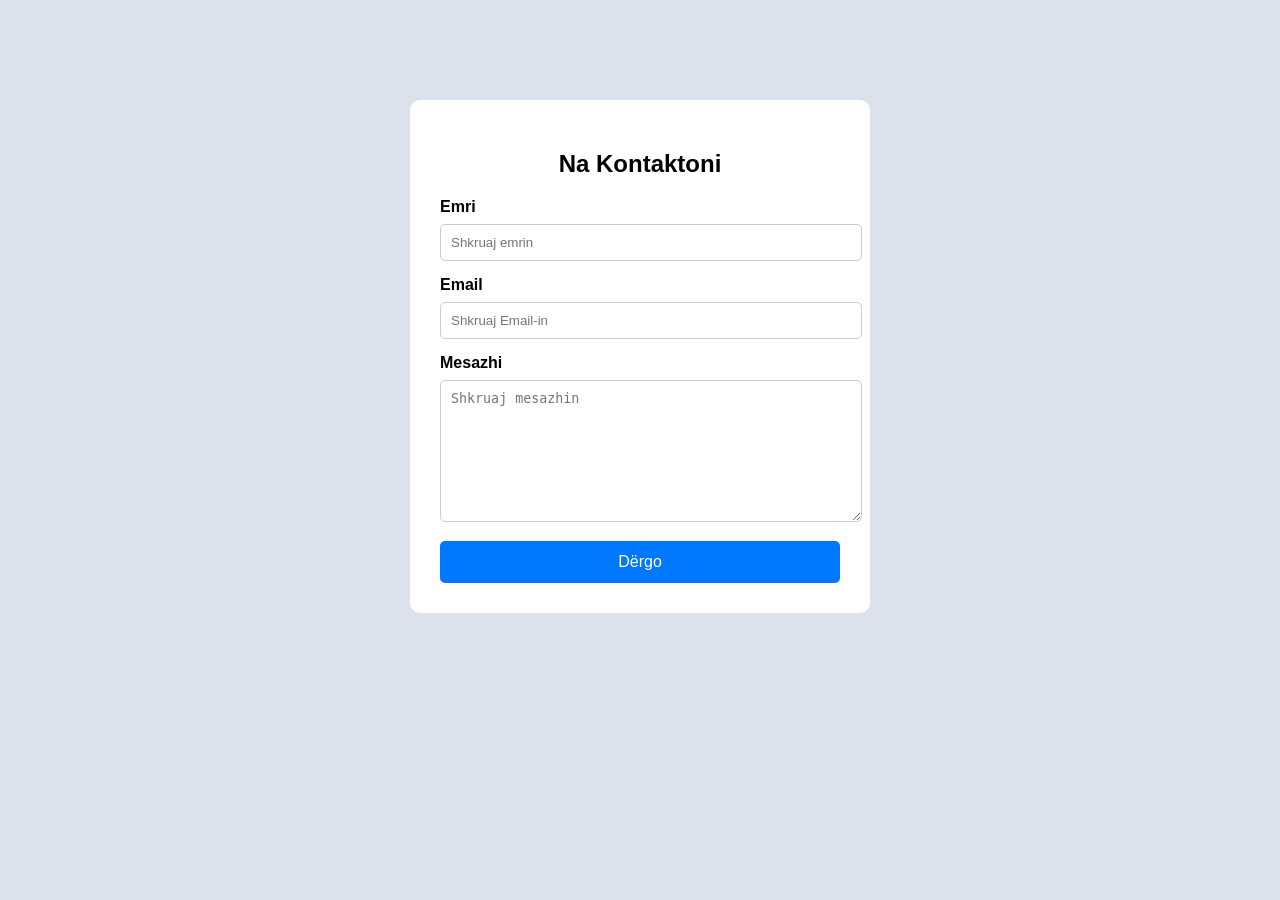
<file: contakt.html>
<!DOCTYPE html>
<html lang="sq">
<head>
    <meta charset="UTF-8">
    <meta name="viewport" content="width=device-width, initial-scale=1.0">
    <title>Contact Us</title>
    <link rel="stylesheet" href="contakt.css">
</head>
<body>

    <div class="forma">
        <h2>Na Kontaktoni</h2>
        <form action="#" method="post">

            <label for="name">Emri</label>
            <input type="text" id="name" placeholder="Shkruaj emrin" required>

            <label for="email">Email</label>
            <input type="email" id="email"  placeholder="Shkruaj Email-in" required>

            <label for="message">Mesazhi</label>
            <textarea id="message" placeholder="Shkruaj mesazhin" required></textarea>

            <button type="submit">Dërgo</button>
        </form>
    </div>

</body>
</html>
</file>
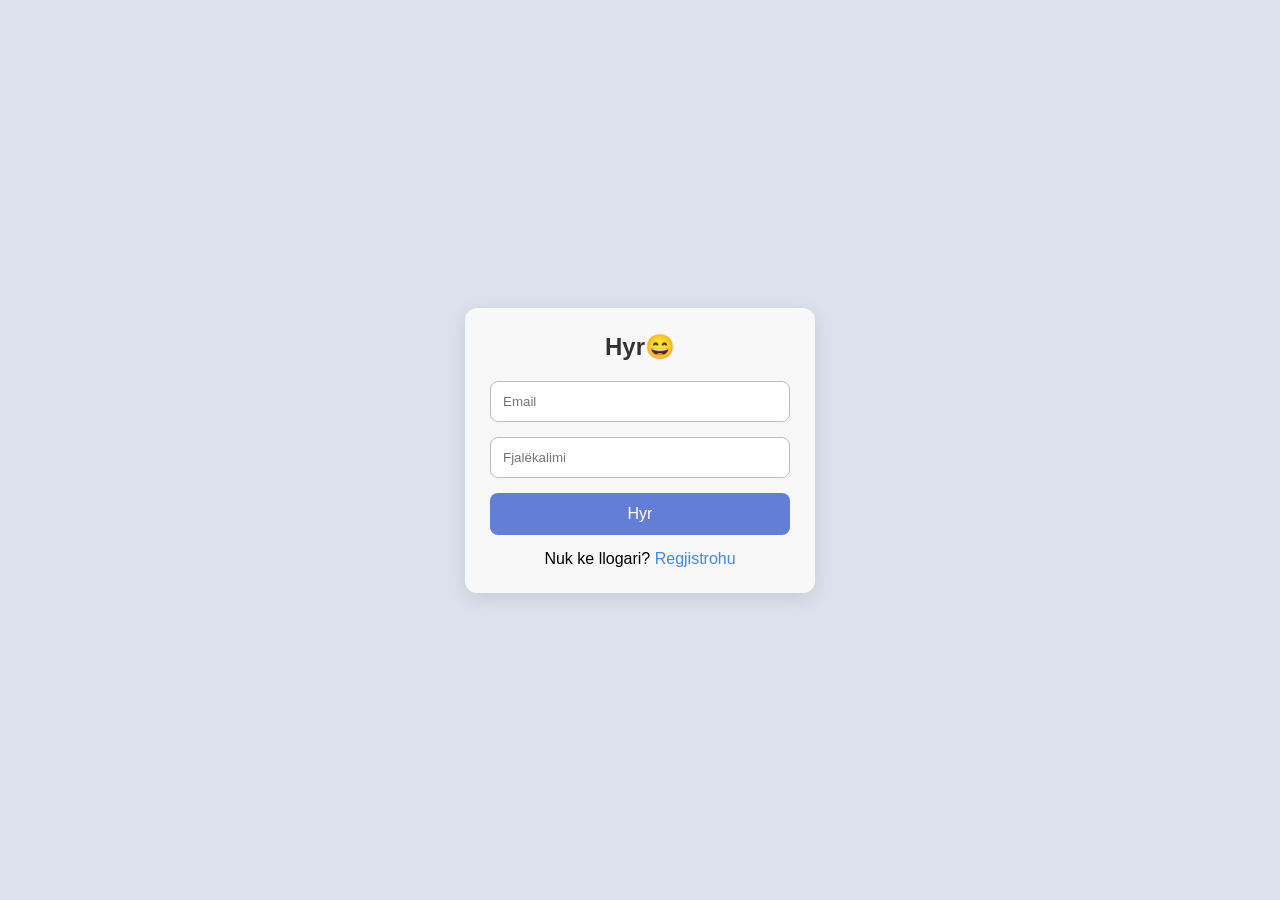
<file: hin.html>
<!DOCTYPE html>
<html lang="sq">
<head>
    <meta charset="UTF-8">
    <meta name="viewport" content="width=device-width, initial-scale=1.0">
    <title>Login & Signup</title>
    <link rel="stylesheet" href="hin.css">
</head>
<body>

<div class="container">

   
    <div class="form login">
        <h2>Hyr😄</h2>
        <form>
            <div class="input-box">
                <input type="email" placeholder="Email" required>
            </div>

            <div class="input-box">
                <input type="password" placeholder="Fjalëkalimi" required>
            </div>

            <button type="submit" class="btn">Hyr</button>

            <p class="switch">Nuk ke llogari? 
                <a href="#" onclick="showSignup()">Regjistrohu</a>
            </p>
        </form>
    </div>

    <div class="form signup hidden">
        <h2>Regjistrohu😊</h2>
        <form>
            <div class="input-box">
                <input type="text" placeholder="Emri" required>
            </div>

            <div class="input-box">
                <input type="text" placeholder="Mbiemri" required>
            </div>

            <div class="input-box">
                <input type="email" placeholder="Email" required>
            </div>

            <div class="input-box">
                <input type="password" placeholder="Fjalëkalimi" required>
            </div>

            <div class="input-box">
                <input type="password" placeholder="Konfirmo fjalekalimin" required>
            </div>

            <button type="submit" class="btn">Krijo llogari</button>

            <p class="switch">Ke tashmë llogari?
                <a href="#" onclick="showLogin()">Hyr</a>
            </p>
        </form>
    </div>

</div>

<script>
function showSignup() {
    document.querySelector('.login').classList.add('hidden');
    document.querySelector('.signup').classList.remove('hidden');
}
function showLogin() {
    document.querySelector('.signup').classList.add('hidden');
    document.querySelector('.login').classList.remove('hidden');
}
</script>

</body>
</html>
</file>
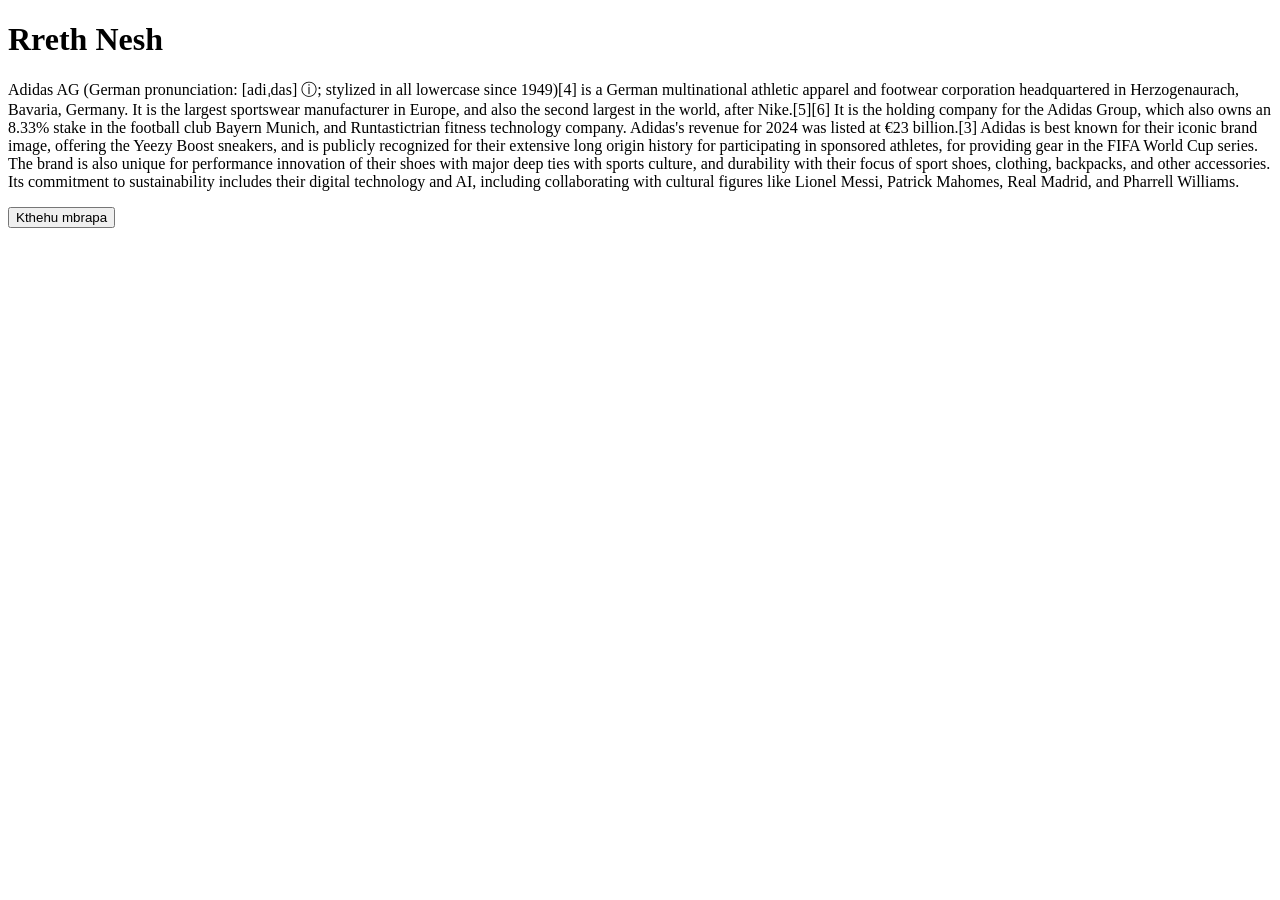
<file: index2.html>
<!DOCTYPE html>
<html lang="en">

  <head>
    <title>About Us</title>
</head>
<body>

    <h1>Rreth Nesh</h1>
    <p>Adidas AG (German pronunciation: [adiˌdas] ⓘ; stylized in all lowercase since 1949)[4] is a German multinational athletic apparel and footwear corporation headquartered in Herzogenaurach, Bavaria, Germany. It is the largest sportswear manufacturer in Europe, and also the second largest in the world, after Nike.[5][6] It is the holding company for the Adidas Group, which also owns an 8.33% stake in the football club Bayern Munich, and Runtastictrian fitness technology company. Adidas's revenue for 2024 was listed at €23 billion.[3] Adidas is best known for their iconic brand image, offering the Yeezy Boost sneakers, and is publicly recognized for their extensive long origin history for participating in sponsored athletes, for providing gear in the FIFA World Cup series. The brand is also unique for performance innovation of their shoes with major deep ties with sports culture, and durability with their focus of sport shoes, clothing, backpacks, and other accessories. Its commitment to sustainability includes their digital technology and AI, including collaborating with cultural figures like Lionel Messi, Patrick Mahomes, Real Madrid, and Pharrell Williams.</p>

    <!-- Buton për t'u kthyer në faqen kryesore -->
    <a href="index.html">
        <button>Kthehu mbrapa</button>
    </a>

<body>
    
</body>
</html>
</file>
<file: contakt.css>
body {
    margin: 10px;
    padding: 10px;
    font-family: Arial, sans-serif;
    background: #dce2eb;
}
.forma {
    width: 400px;
    margin: 80px auto;
    background: white;
    padding: 30px;
    border-radius: 10px;
    box-shadow:  15px rgba(0,0,0,0.1);
}
.forma h2 {
    text-align: center;
    margin-bottom: 20px;
}
label {
    font-weight: bold;
}
input, textarea {
    width: 100%;
    padding: 10px;
    margin: 8px 0 15px 0 ;
    border: 1px solid #ccc;
    border-radius: 5px;
}
textarea {
    height: 120px;
}
button {
    width: 100%;
    padding: 12px;
    background: #0077ff;
    border: none;
    color: white;
    font-size: 16px;
    border-radius: 5px;
    cursor: pointer;
}
button:hover {
    background: #005fcc;
}
</file>
<file: hin.css>
* {
    margin: 0;
    padding: 0;
    box-sizing: border-box;
    font-family: Arial, sans-serif;
}

body {
    background: #dce2eb;
    display: flex;
    justify-content: center;
    align-items: center;
    height: 100vh;
}

.container {
    width: 350px;
    background:  #f8f8f8;
    padding: 25px;
    border-radius: 12px;
    box-shadow: 0 5px 20px rgba(0,0,0,0.1);
}

h2 {
    text-align: center;
    margin-bottom: 20px;
    color: #333;
}

.input-box {
    margin-bottom: 15px;
}

.input-box input {
    width: 100%;
    padding: 12px;
    border-radius: 8px;
    border: 1px solid #bbb;
    outline: none;
    transition: 0.3s;
}

.input-box input:focus {
    border-color: #4287f5;
}

.btn {
    width: 100%;
    padding: 12px;
    background: #637ed6;
    color: #fff;
    border: none;
    border-radius: 8px;
    cursor: pointer;
    transition: 0.3s;
    font-size: 16px;
}

.btn:hover {
    background: rgb(122, 201, 197);
}

.switch {
    text-align: center;
    margin-top: 15px;
}

.switch a {
    color: #4287f5;
    text-decoration: none;
}

.hidden {
    display: none;
}
</file>
